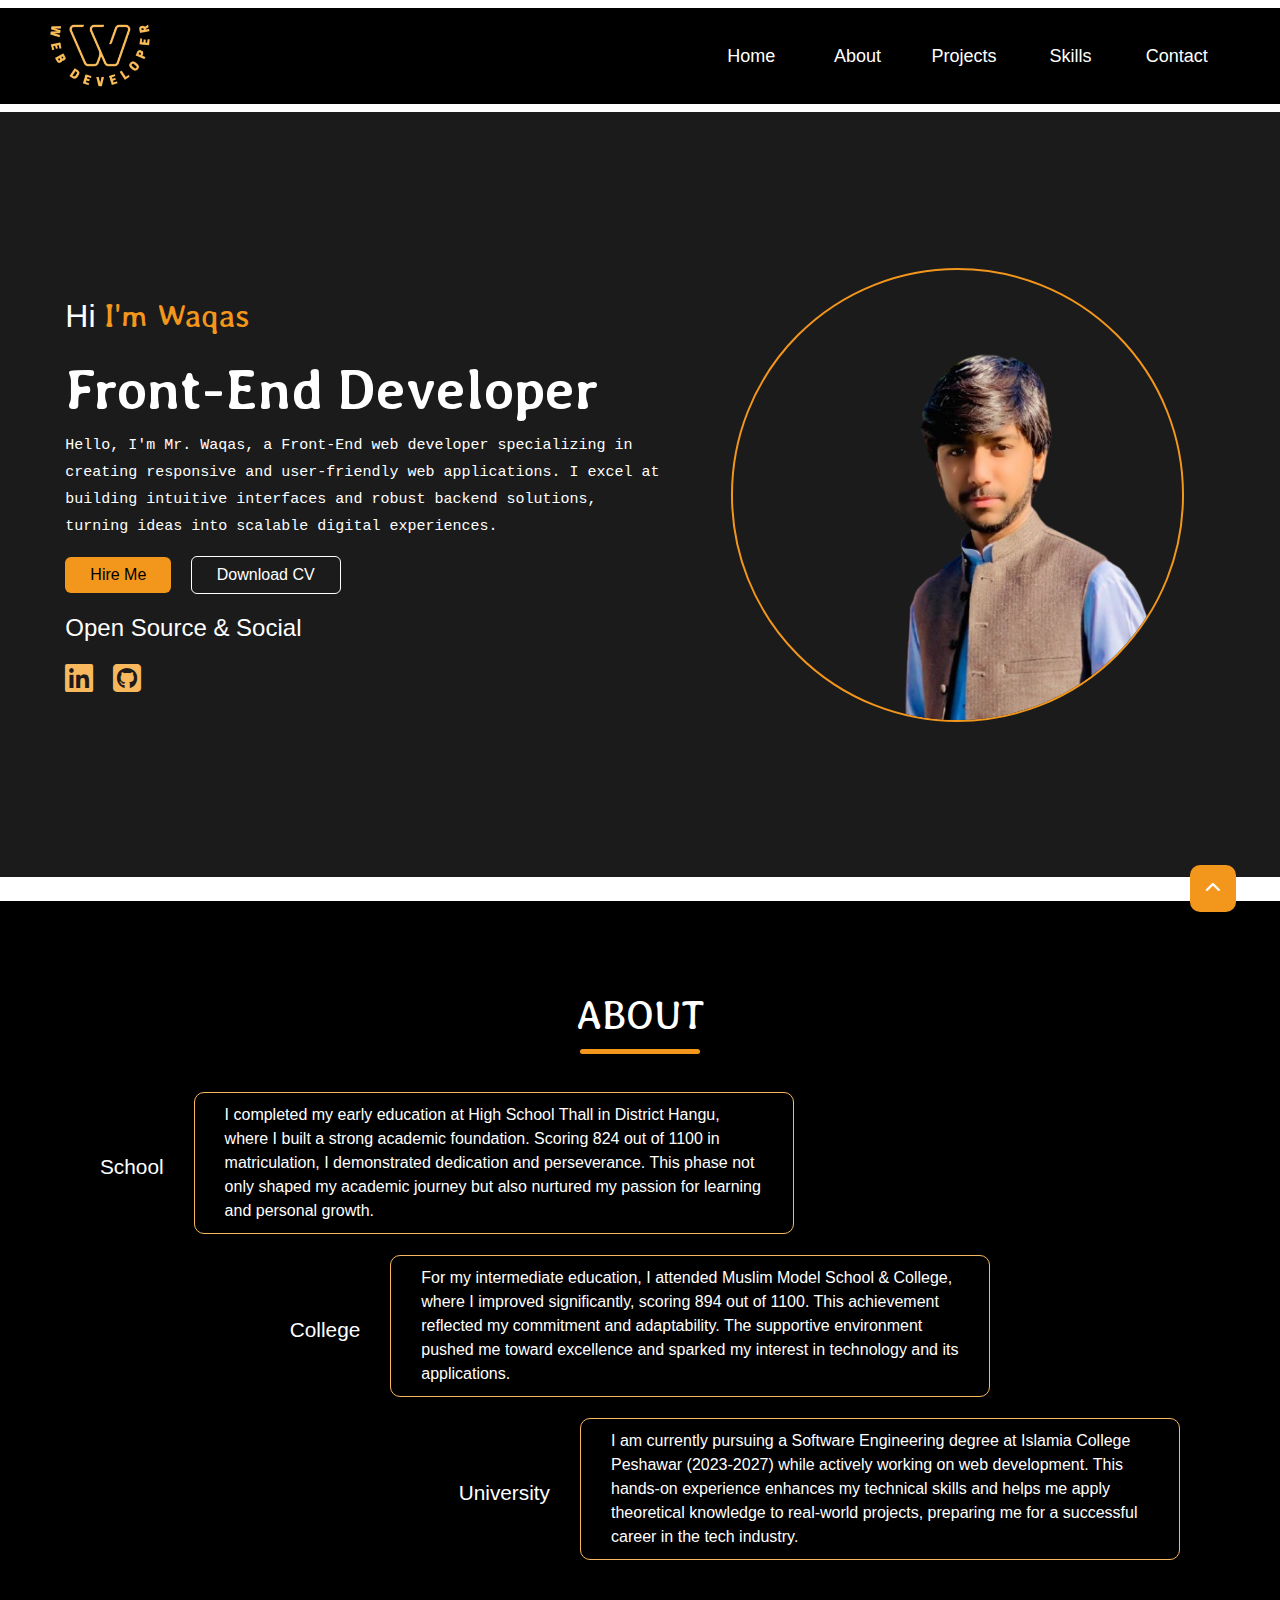
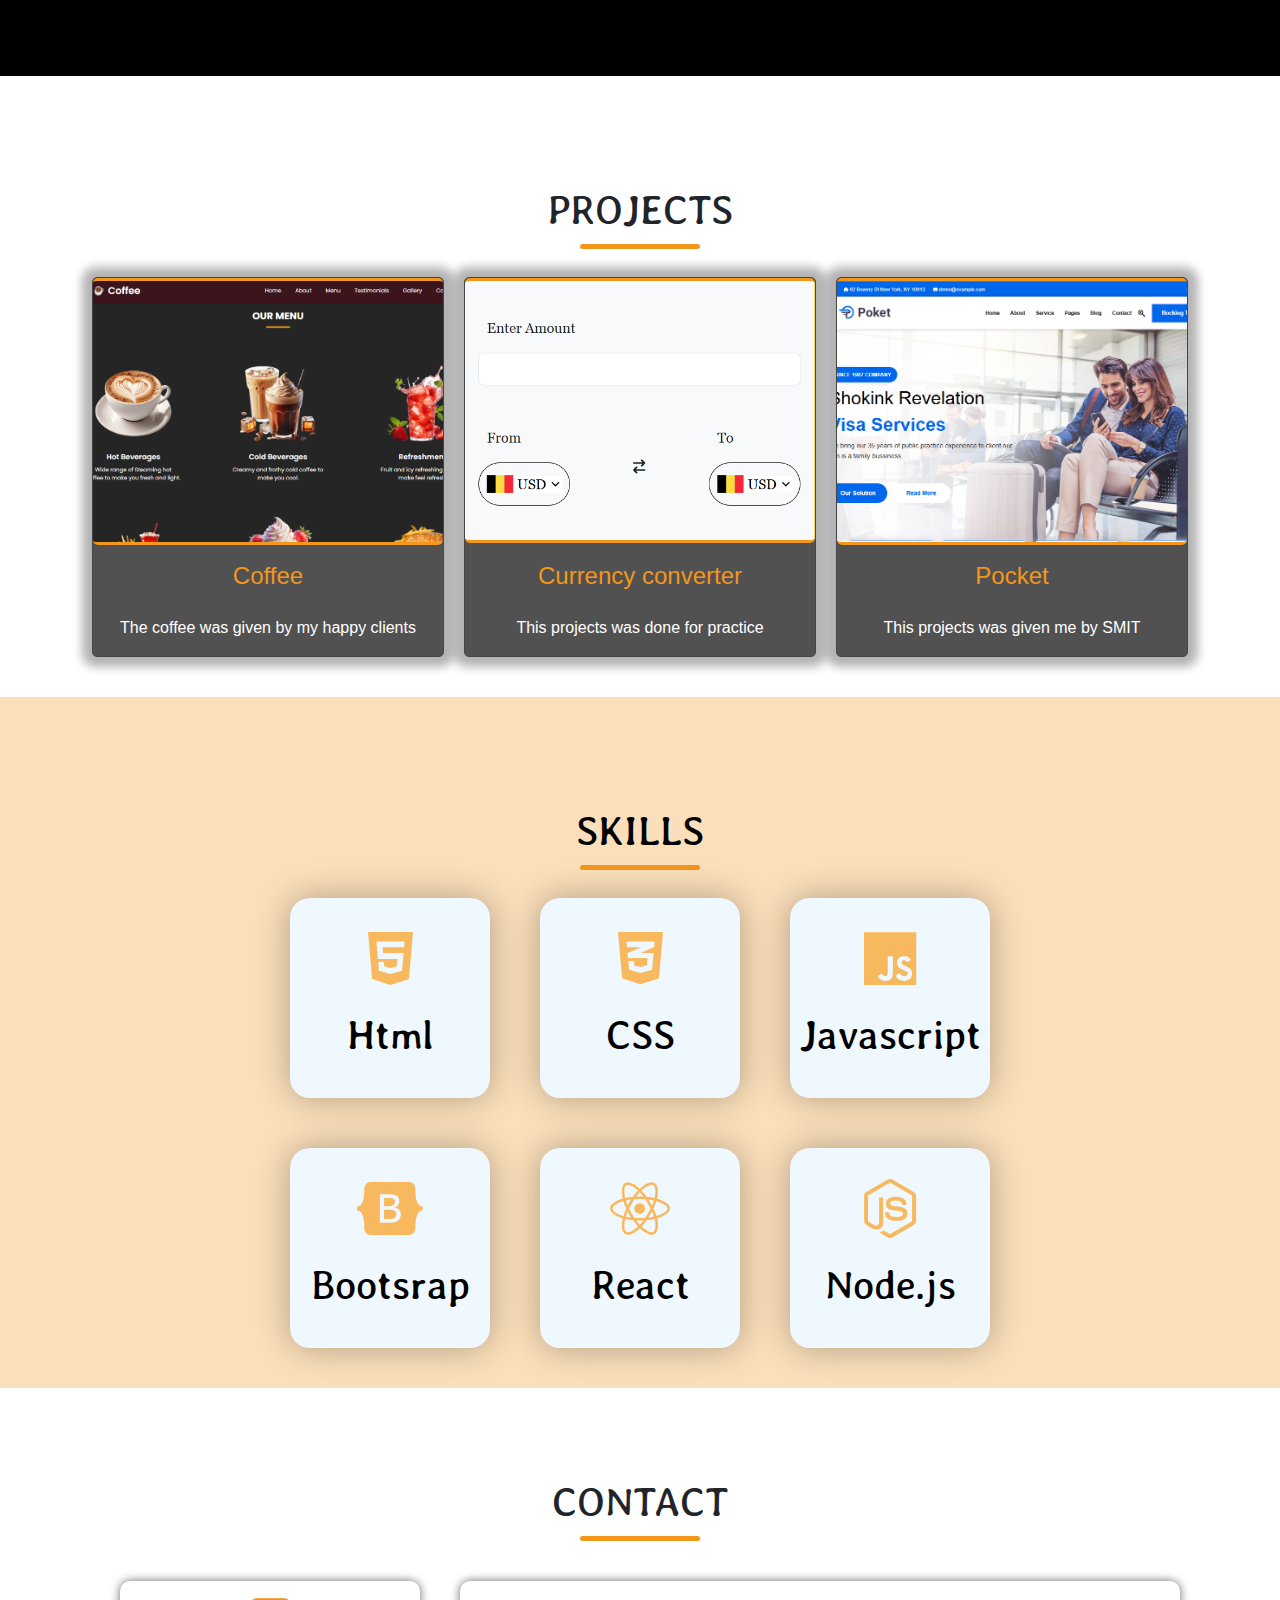
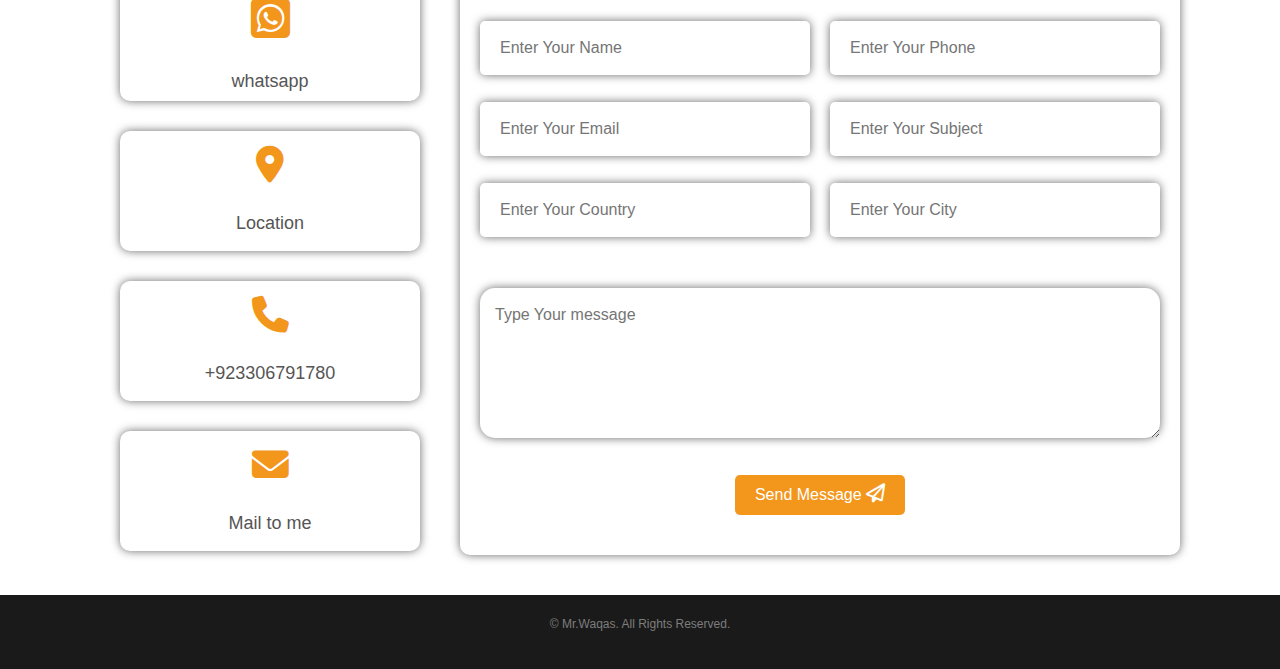
<file: index.html>
<!DOCTYPE html>
<html lang="en">
  <head>
    <meta charset="UTF-8" />
    <meta name="viewport" content="width=device-width, initial-scale=1.0" />
    <link
      href="https://cdn.jsdelivr.net/npm/bootstrap@5.3.3/dist/css/bootstrap.min.css"
      rel="stylesheet"
      integrity="sha384-QWTKZyjpPEjISv5WaRU9OFeRpok6YctnYmDr5pNlyT2bRjXh0JMhjY6hW+ALEwIH"
      crossorigin="anonymous"
    />
    <link
      rel="stylesheet"
      href="https://cdnjs.cloudflare.com/ajax/libs/font-awesome/6.6.0/css/all.min.css"
    />
    <link
      rel="stylesheet"
      href="https://cdn.jsdelivr.net/npm/bootstrap@5.3.3/dist/css/bootstrap.min.css"
    />
    <link rel="stylesheet" href="style.css" />
    <title>Portfolio</title>
  </head>
  <body>
    <header>
      <nav class="navbar navbar-expand-lg bg-body-dark">
        <div
          id="nav-menu"
          class="container-fluid w-100 d-flex justify-content-between align-items-center"
        >
          <a class="navbar-brand" href="#">
            <img src="./logo.png" alt="Logo" width="100px" />
          </a>
          <button
            class="navbar-toggler"
            type="button"
            data-bs-toggle="collapse"
            data-bs-target="#navbarNav"
            aria-controls="navbarNav"
            aria-expanded="false"
            aria-label="Toggle navigation"
          >
            <span class="navbar-toggler-icon"></span>
          </button>
          <div
            class="collapse navbar-collapse justify-content-end"
            id="navbarNav"
          >
            <ul class="navbar-nav">
              <li class="nav-item">
                <a class="nav-link active" aria-current="page" href="#">Home</a>
              </li>
              <li class="nav-item">
                <a class="nav-link" href="#about">About</a>
              </li>
              <li class="nav-item">
                <a class="nav-link" href="#projects">Projects</a>
              </li>
              <li class="nav-item">
                <a class="nav-link" href="#skill">Skills</a>
              </li>
              <li class="nav-item">
                <a class="nav-link" href="#contact">Contact</a>
              </li>
            </ul>
          </div>
        </div>
      </nav>
    </header>

    <div class="main-section">
      <div class="text-content">
        <p class="name">Hi <span>I'm Waqas</span></p>
        <h1>Front-End Developer</h1>
        <p class="description">
          Hello, I'm Mr. Waqas, a Front-End web developer specializing in
          creating responsive and user-friendly web applications. I excel at
          building intuitive interfaces and robust backend solutions, turning
          ideas into scalable digital experiences.
        </p>
        <div class="btns">
          <button class="btn btn1">Hire Me</button>
          <button class="btn btn2">Download CV</button>
        </div>
        <div class="find">
          <h4>Open Source & Social</h4>
          <div class="sources">
            <a
              href="https://www.linkedin.com/in/waqas-khan-433a5430b/"
              target="_blank"
              ><i class="fa-brands fa-linkedin"></i
            ></a>
            <a href="https://github.com/muhammadwaqas96"
              ><i class="fa-brands fa-square-github"></i
            ></a>
          </div>
        </div>
      </div>
      <div class="image-content">
        <img src="./personal.png" alt="" />
      </div>
    </div>

    <a href="#top" class="go-top"><i class="fa-solid fa-chevron-up"></i></a>

    <!-- about section -->
    <div class="about-section">
      <h1 class="section-title" id="about">About</h1>
      <div class="education-detail">
        <div class="school-detail">
          <h4>School</h4>
          <p>
            I completed my early education at High School Thall in District
            Hangu, where I built a strong academic foundation. Scoring 824 out
            of 1100 in matriculation, I demonstrated dedication and
            perseverance. This phase not only shaped my academic journey but
            also nurtured my passion for learning and personal growth.
          </p>
        </div>
        <div class="college-detail">
          <h4>College</h4>
          <p>
            For my intermediate education, I attended Muslim Model School &
            College, where I improved significantly, scoring 894 out of 1100.
            This achievement reflected my commitment and adaptability. The
            supportive environment pushed me toward excellence and sparked my
            interest in technology and its applications.
          </p>
        </div>

        <div class="university-detail">
          <h4>University</h4>
          <p>
            I am currently pursuing a Software Engineering degree at Islamia
            College Peshawar (2023-2027) while actively working on web
            development. This hands-on experience enhances my technical skills
            and helps me apply theoretical knowledge to real-world projects,
            preparing me for a successful career in the tech industry.
          </p>
        </div>
      </div>
    </div>

    <!-- projects section -->
    <div class="projects-section">
      <h1 class="section-title" id="projects">Projects</h1>
      
      <div class="projects">
        <div class="project">
          <img src="./project1.png" alt="" width="350px" />
          <a href="https://muhammadwaqas96.github.io/coffee/"
            ><h3>Coffee</h3>
          </a>
          <p>The coffee was given by my happy clients</p>
        </div>
        <div class="project">
          <img src="./project2.png" alt="" width="350px" />
          <a href="https://muhammadwaqas96.github.io/changeCurrency/"
            ><h3>Currency converter</h3></a
          >
          <p>This projects was done for practice</p>
        </div>
        <div class="project">
          <img src="./projet3.png" alt="" width="350px" />
          <a href="https://smit-assignment5-w9f2.vercel.app/#top"
            ><h3>Pocket</h3>
          </a>
          <p>This projects was given me by SMIT</p>
        </div>
      </div>
    </div>

    <!-- skill section -->
    <div class="skill-section" id="skill">
      <h1 class="section-title" id="skill">Skills</h1>

      <div class="technologies">
        <div class="tech1">
          <i class="fa-brands fa-html5"></i>
          <h1>Html</h1>
        </div>
        <div class="tech1">
          <i class="fa-brands fa-css3-alt"></i>
          <h1>CSS</h1>
        </div>
        <div class="tech1">
          <i class="fa-brands fa-js"></i>
          <h1>Javascript</h1>
        </div>
        <div class="tech1">
          <i class="fa-brands fa-bootstrap"></i>
          <h1>Bootsrap</h1>
        </div>
        <div class="tech1">
          <i class="fa-brands fa-react"></i>
          <h1>React</h1>
        </div>
        <div class="tech1">
          <i class="fa-brands fa-node-js"></i>
          <h1>Node.js</h1>
        </div>
      </div>
    </div>

    <!-- contact-section -->
    <h1 class="section-title" id="contact">Contact</h1>
    <div class="contact-section">
      <div class="contact">
        <a
          href="https://wa.me/923306791780?text=Hello,%20I%20am%20interested%20in%20your%20services!"
          target="_blank"
        >
          <i id="whatsapp" class="fa-brands fa-square-whatsapp"></i>
          <h4>whatsapp</h4>
        </a>
        <a
          href="https://www.google.com/maps/place/Islamia+College+University+Peshawar/@33.9996986,71.4734493,17z/data=!3m1!4b1!4m6!3m5!1s0x38d910d324a9cf0d:0xf2df847901c6501!8m2!3d33.9996942!4d71.4760242!16zL20vMDNfZF9q?entry=ttu&g_ep=EgoyMDI1MDEyNi4wIKXMDSoASAFQAw%3D%3D"
          target="_blank"
        >
          <i class="fa-solid fa-location-dot"></i>
          <h4>Location</h4>
        </a>
        <a href="tel:+923306791780" target="_blank">
          <i class="fa-solid fa-phone"></i>
          <h4>+923306791780</h4>
        </a>
        <a href="mailto:muhammadwaqas96845@gmail.com" target="_blank">
          <i class="fa-solid fa-envelope"></i>
          <h4>Mail to me</h4>
        </a>
      </div>

      <form action="https://api.web3forms.com/submit" method="POST">
        <input
          type="hidden"
          name="access_key"
          value="f8be343f-b90b-4259-b07d-1c88dc2be66c"
        />

        <div class="input-fields">
          <label for="username" hidden></label>
          <input
            type="text"
            name="username"
            placeholder="Enter Your Name"
            required
          />

          <label for="phone" hidden></label>
          <input
            type="number"
            name="phone"
            placeholder="Enter Your Phone"
            required
          />
          <label for="email" hidden></label>
          <input
            type="email"
            name="email"
            placeholder="Enter Your Email"
            required
          />

          <label for="subject" hidden></label>
          <input
            type="text"
            name="subject"
            placeholder="Enter Your Subject"
            required
          />
          <label for="country" hidden></label>
          <input
            type="text"
            name="country"
            placeholder="Enter Your Country"
            required
          />

          <label for="city" hidden></label>
          <input
            type="text"
            name="city"
            placeholder="Enter Your City"
            required
          />
        </div>

        <label for="message"></label>
        <textarea name="message" placeholder="Type Your message"></textarea>

        <button type="submit">
          Send Message <i class="fa-regular fa-paper-plane"></i>
        </button>
      </form>
    </div>

    <footer>
      <p class="footer-copyright">© Mr.Waqas. All Rights Reserved.</p>
    </footer>

    <script
      src="https://cdn.jsdelivr.net/npm/bootstrap@5.3.3/dist/js/bootstrap.bundle.min.js"
      integrity="sha384-YvpcrYf0tY3lHB60NNkmXc5s9fDVZLESaAA55NDzOxhy9GkcIdslK1eN7N6jIeHz"
      crossorigin="anonymous"
    ></script>
  </body>
</html>
</file>
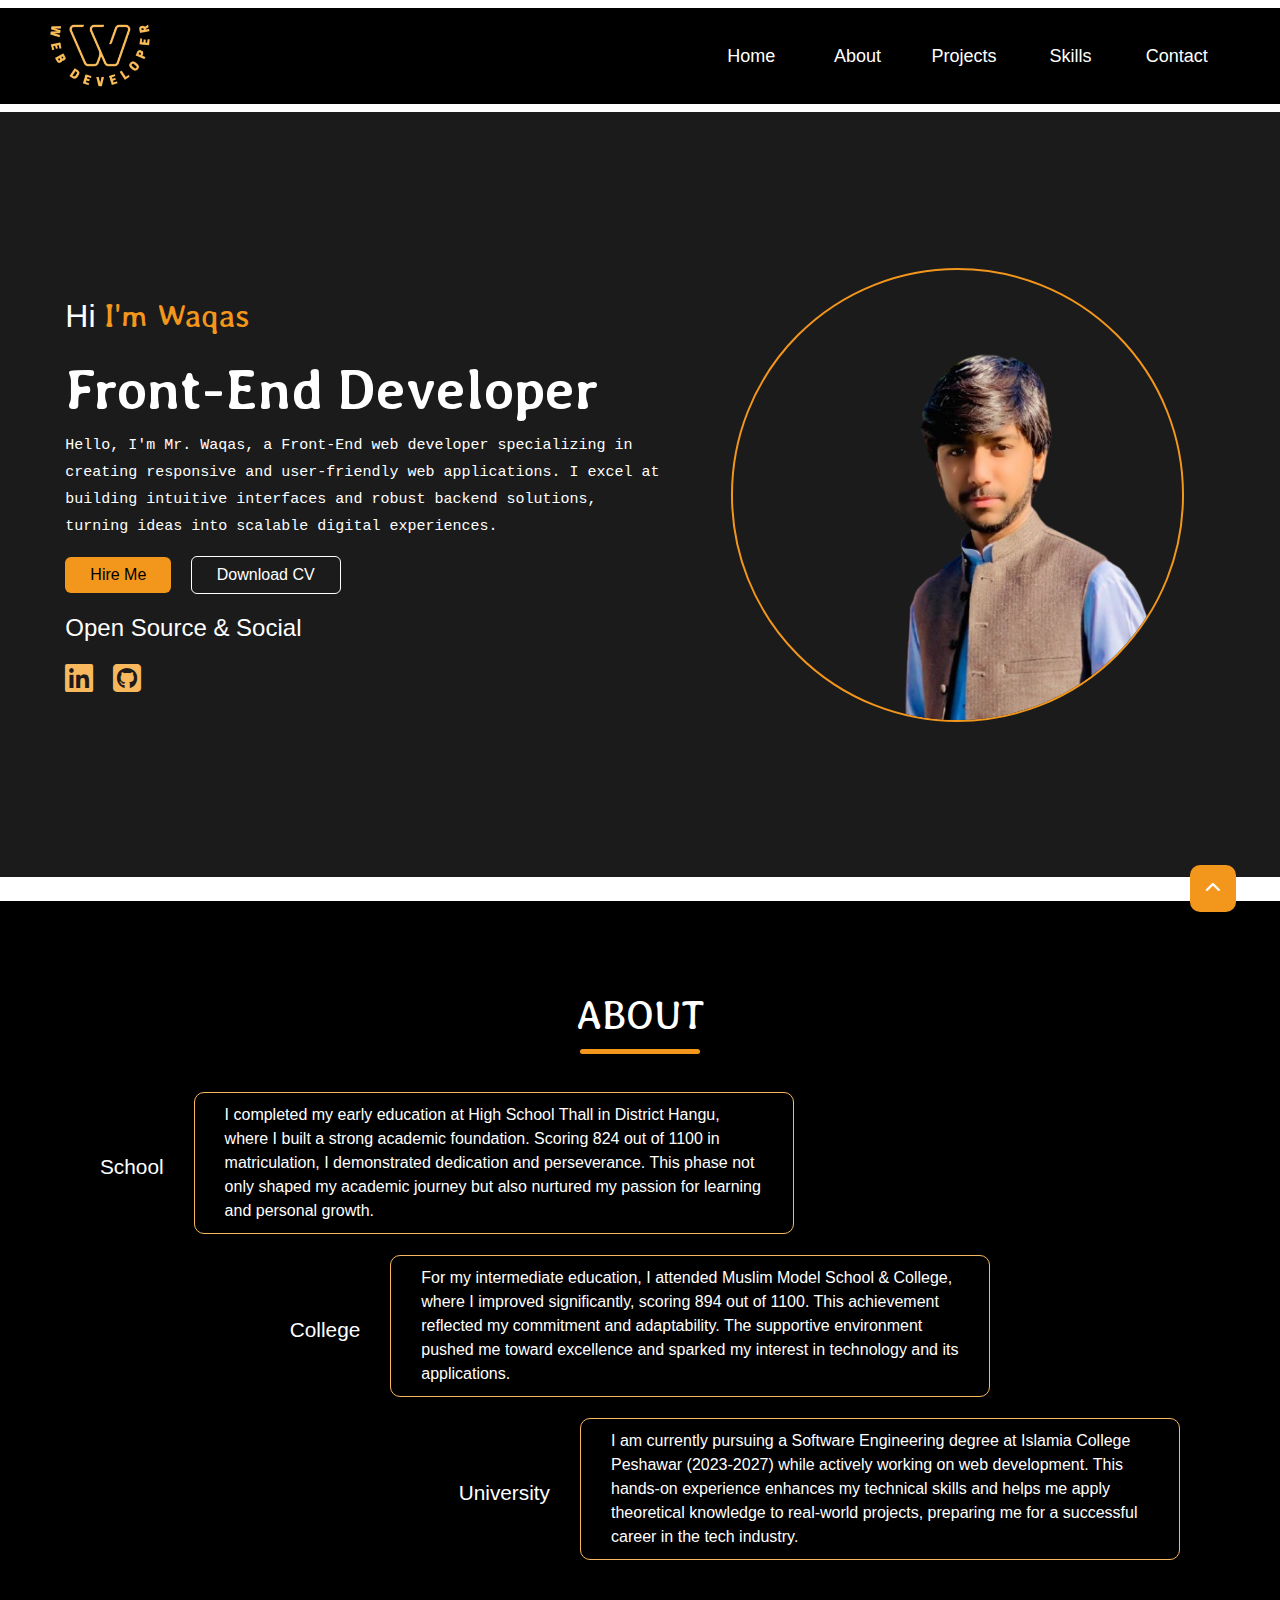
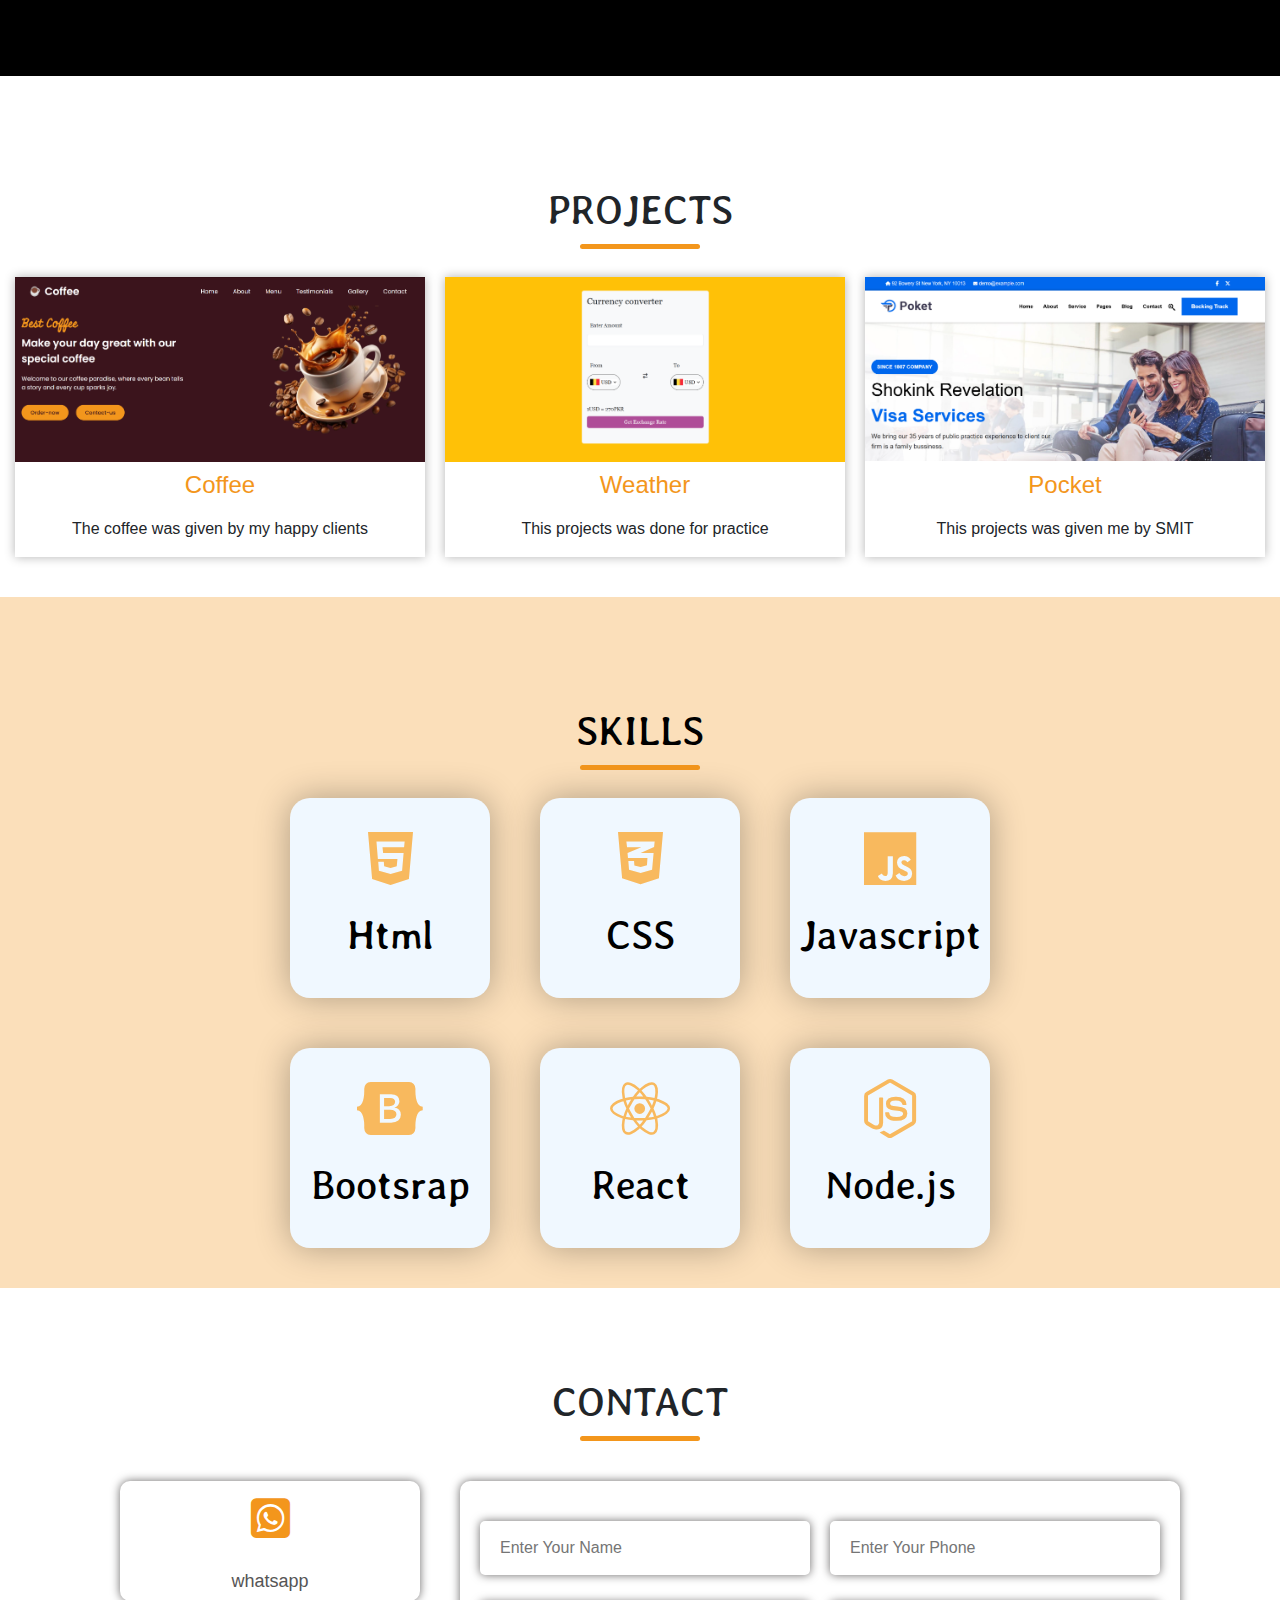
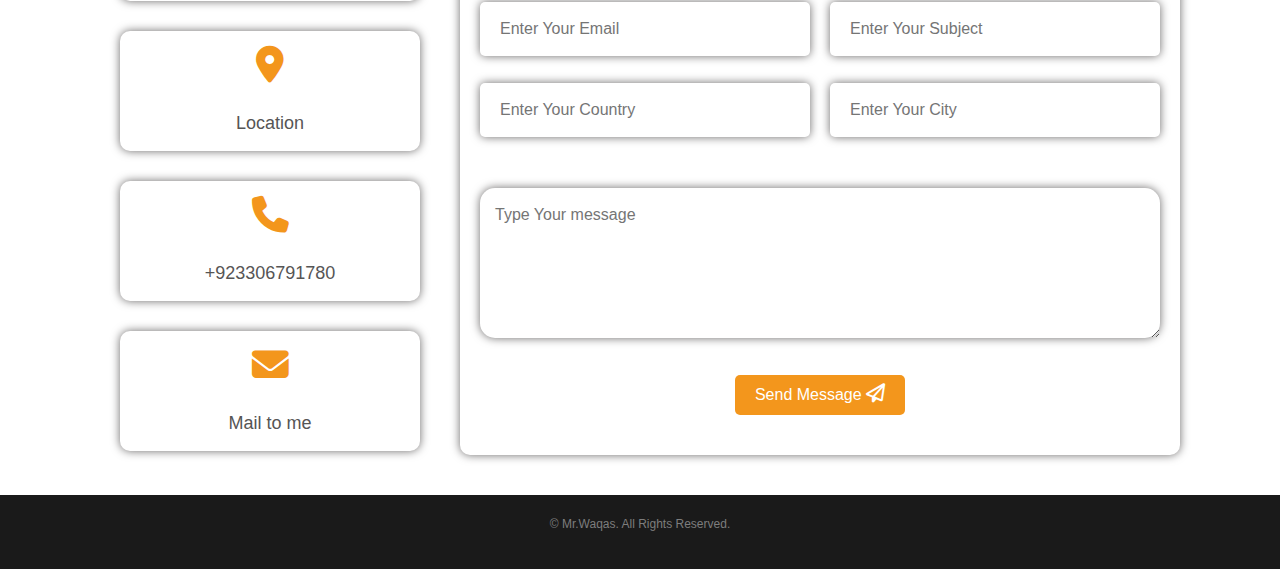
<file: portfolio/index.html>
<!DOCTYPE html>
<html lang="en">
  <head>
    <meta charset="UTF-8" />
    <meta name="viewport" content="width=device-width, initial-scale=1.0" />
    <link
      href="https://cdn.jsdelivr.net/npm/bootstrap@5.3.3/dist/css/bootstrap.min.css"
      rel="stylesheet"
      integrity="sha384-QWTKZyjpPEjISv5WaRU9OFeRpok6YctnYmDr5pNlyT2bRjXh0JMhjY6hW+ALEwIH"
      crossorigin="anonymous"
    />
    <link
      rel="stylesheet"
      href="https://cdnjs.cloudflare.com/ajax/libs/font-awesome/6.6.0/css/all.min.css"
    />
    <link
      rel="stylesheet"
      href="https://cdn.jsdelivr.net/npm/bootstrap@5.3.3/dist/css/bootstrap.min.css"
    />
    <link rel="stylesheet" href="style.css" />
    <title>Portfolio</title>
  </head>
  <body>
    <header>
      <nav class="navbar navbar-expand-lg bg-body-dark">
        <div
          id="nav-menu"
          class="container-fluid w-100 d-flex justify-content-between align-items-center"
        >
          <a class="navbar-brand" href="#">
            <img src="./logo.png" alt="Logo" width="100px" />
          </a>
          <button
            class="navbar-toggler"
            type="button"
            data-bs-toggle="collapse"
            data-bs-target="#navbarNav"
            aria-controls="navbarNav"
            aria-expanded="false"
            aria-label="Toggle navigation"
          >
            <span class="navbar-toggler-icon"></span>
          </button>
          <div
            class="collapse navbar-collapse justify-content-end"
            id="navbarNav"
          >
            <ul class="navbar-nav">
              <li class="nav-item">
                <a class="nav-link active" aria-current="page" href="#">Home</a>
              </li>
              <li class="nav-item">
                <a class="nav-link" href="#about">About</a>
              </li>
              <li class="nav-item">
                <a class="nav-link" href="#projects">Projects</a>
              </li>
              <li class="nav-item">
                <a class="nav-link" href="#skill">Skills</a>
              </li>
              <li class="nav-item">
                <a class="nav-link" href="#contact">Contact</a>
              </li>
            </ul>
          </div>
        </div>
      </nav>
    </header>

    <div class="main-section">
      <div class="text-content">
        <p class="name">Hi <span>I'm Waqas</span></p>
        <h1>Front-End Developer</h1>
        <p class="description">
          Hello, I'm Mr. Waqas, a Front-End web developer specializing in
          creating responsive and user-friendly web applications. I excel at
          building intuitive interfaces and robust backend solutions, turning
          ideas into scalable digital experiences.
        </p>
        <div class="btns">
          <button class="btn btn1">Hire Me</button>
          <button class="btn btn2">Download CV</button>
        </div>
        <div class="find">
          <h4>Open Source & Social</h4>
          <div class="sources">
            <a
              href="https://www.linkedin.com/in/waqas-khan-433a5430b/"
              target="_blank"
              ><i class="fa-brands fa-linkedin"></i
            ></a>
            <a href="https://github.com/muhammadwaqas96"
              ><i class="fa-brands fa-square-github"></i
            ></a>
          </div>
        </div>
      </div>
      <div class="image-content">
        <img src="./personal.png" alt="" />
      </div>
    </div>

    <a href="#top" class="go-top"><i class="fa-solid fa-chevron-up"></i></a>

    <!-- about section -->
    <div class="about-section">
      <h1 class="section-title" id="about">About</h1>
      <div class="education-detail">
        <div class="school-detail">
          <h4>School</h4>
          <p>
            I completed my early education at High School Thall in District
            Hangu, where I built a strong academic foundation. Scoring 824 out
            of 1100 in matriculation, I demonstrated dedication and
            perseverance. This phase not only shaped my academic journey but
            also nurtured my passion for learning and personal growth.
          </p>
        </div>
        <div class="college-detail">
          <h4>College</h4>
          <p>
            For my intermediate education, I attended Muslim Model School &
            College, where I improved significantly, scoring 894 out of 1100.
            This achievement reflected my commitment and adaptability. The
            supportive environment pushed me toward excellence and sparked my
            interest in technology and its applications.
          </p>
        </div>

        <div class="university-detail">
          <h4>University</h4>
          <p>
            I am currently pursuing a Software Engineering degree at Islamia
            College Peshawar (2023-2027) while actively working on web
            development. This hands-on experience enhances my technical skills
            and helps me apply theoretical knowledge to real-world projects,
            preparing me for a successful career in the tech industry.
          </p>
        </div>
      </div>
    </div>

    <!-- projects section -->
    <div class="projects-section">
      <h1 class="section-title" id="projects">Projects</h1>

      <div class="projects">
        <div class="project">
          <img src="./project1.png" alt="" width="410px" />
          <a href="https://muhammadwaqas96.github.io/coffee/"><h3>Coffee</h3> </a>
          <p>The coffee was given by my happy clients</p>
        </div>
        <div
          class="project"
        >
          <img src="./project2.png" alt="" width="400px" />
          <a  href="https://muhammadwaqas96.github.io/changeCurrency/"><h3>Weather</h3></a>
          <p>This projects was done for practice</p>
        </div>
        <div
          class="project"
          
        >
          <img src="./projet3.png" alt="" width="400px" />
          <a href="https://smit-assignment5-w9f2.vercel.app/#top"><h3>Pocket</h3> </a>
          <p>This projects was given me by SMIT</p>
        </div>
      </div>
    </div>

    <!-- skill section -->
    <div class="skill-section" id="skill">
      <h1 class="section-title" id="skill">Skills</h1>

      <div class="technologies">
        <div class="tech1">
          <i class="fa-brands fa-html5"></i>
          <h1>Html</h1>
        </div>
        <div class="tech1">
          <i class="fa-brands fa-css3-alt"></i>
          <h1>CSS</h1>
        </div>
        <div class="tech1">
          <i class="fa-brands fa-js"></i>
          <h1>Javascript</h1>
        </div>
        <div class="tech1">
          <i class="fa-brands fa-bootstrap"></i>
          <h1>Bootsrap</h1>
        </div>
        <div class="tech1">
          <i class="fa-brands fa-react"></i>
          <h1>React</h1>
        </div>
        <div class="tech1">
          <i class="fa-brands fa-node-js"></i>
          <h1>Node.js</h1>
        </div>
      </div>
    </div>

    <!-- contact-section -->
    <h1 class="section-title" id="contact">Contact</h1>
    <div class="contact-section">
      <div class="contact">
        <a
          href="https://wa.me/923306791780?text=Hello,%20I%20am%20interested%20in%20your%20services!"
          target="_blank"
        >
          <i id="whatsapp" class="fa-brands fa-square-whatsapp"></i>
          <h4>whatsapp</h4>
        </a>
        <a
          href="https://www.google.com/maps/place/Islamia+College+University+Peshawar/@33.9996986,71.4734493,17z/data=!3m1!4b1!4m6!3m5!1s0x38d910d324a9cf0d:0xf2df847901c6501!8m2!3d33.9996942!4d71.4760242!16zL20vMDNfZF9q?entry=ttu&g_ep=EgoyMDI1MDEyNi4wIKXMDSoASAFQAw%3D%3D"
          target="_blank"
        >
          <i class="fa-solid fa-location-dot"></i>
          <h4>Location</h4>
        </a>
        <a href="tel:+923306791780" target="_blank">
          <i class="fa-solid fa-phone"></i>
          <h4>+923306791780</h4>
        </a>
        <a href="mailto:muhammadwaqas96845@gmail.com" target="_blank">
          <i class="fa-solid fa-envelope"></i>
          <h4>Mail to me</h4>
        </a>
      </div>

      <form action="https://api.web3forms.com/submit" method="POST">
        <input
          type="hidden"
          name="access_key"
          value="f8be343f-b90b-4259-b07d-1c88dc2be66c"
        />

        <div class="input-fields">
          <label for="username" hidden></label>
          <input
            type="text"
            name="username"
            placeholder="Enter Your Name"
            required
          />

          <label for="phone" hidden></label>
          <input
            type="number"
            name="phone"
            placeholder="Enter Your Phone"
            required
          />
          <label for="email" hidden></label>
          <input
            type="email"
            name="email"
            placeholder="Enter Your Email"
            required
          />

          <label for="subject" hidden></label>
          <input
            type="text"
            name="subject"
            placeholder="Enter Your Subject"
            required
          />
          <label for="country" hidden></label>
          <input
            type="text"
            name="country"
            placeholder="Enter Your Country"
            required
          />

          <label for="city" hidden></label>
          <input
            type="text"
            name="city"
            placeholder="Enter Your City"
            required
          />
        </div>

        <label for="message"></label>
        <textarea name="message" placeholder="Type Your message"></textarea>

        <button type="submit">
          Send Message <i class="fa-regular fa-paper-plane"></i>
        </button>
      </form>
    </div>

    <footer>
      <p class="footer-copyright">© Mr.Waqas. All Rights Reserved.</p>
    </footer>

    <script
      src="https://cdn.jsdelivr.net/npm/bootstrap@5.3.3/dist/js/bootstrap.bundle.min.js"
      integrity="sha384-YvpcrYf0tY3lHB60NNkmXc5s9fDVZLESaAA55NDzOxhy9GkcIdslK1eN7N6jIeHz"
      crossorigin="anonymous"
    ></script>
  </body>
</html>
</file>
<file: style.css>
@import url('https://fonts.googleapis.com/css2?family=Averia+Libre:ital,wght@0,300;0,400;0,700;1,300;1,400;1,700&family=Chango&family=Special+Elite&display=swap');

*{
    margin: 0;
    padding: 0;
    box-sizing: border-box;
    font-family: sans-serif;
}

/* go to top */
.go-top{
    position: sticky;
    top: 500px; 
    left: 1190px; 
    width: 200px; 
    padding: 15px;
    color: white;
    background-color: #f3961c;
    border: none;
    border-radius: 10px;
    text-align: center;
    z-index: 1000;
    transition: 0.3s ease;
  }
  .go-top i{
    font-size: medium;
    color: white;
  }
  .go-top:hover{
      background-color: #c37918;
  }

header{
    position: sticky;
    top: -10px;
    z-index: 1000;
}
nav #nav-menu {
    padding: 10px 50px;
    background-color: black;
    height: 100%;
}

nav #nav-menu ul {
    display: flex;
    width: 50%;
    justify-content: space-between;
    list-style: none;
    font-size: large;
    font-weight: 500;;
}
ul li a {
    text-decoration: none;
}
ul li, ul li a {
    width: 100%;
    color: white !important;
    text-align: center;
    border-radius: 10px
}
ul li a:hover {
    transition: 0.5s ease;
    border-radius: 10px;
    background-color: #f3961c;
}

.main-section {
    display: flex;
    justify-content: space-evenly;
    align-items: center;
    background-color: rgba(0, 0, 0, 0.895) !important;
    height: 85vh;
    background-color: #f1f1f1;
}
.text-content {
    width: 50%;
    padding: 20px;
    color: white;
}
.text-content .name {
    font-size: 2rem;
}
.text-content .name span {
    color: #f3961c;
    font-family: 'Averia Libre', sans-serif
}
.text-content h1 {
    font-size: 3.5rem;
    font-weight: 700;
}
.text-content .description{
    font-weight: 100;
    line-height: 1.8;
    font-size: 15px;
    font-family: 'Courier New', Courier, monospace;
}

.btn{
    padding: 6px 25px;
    color: #f3961c;
    border: 1px solid white;
    margin-right: 15px;
    transition: 0.6s ease;
}
.btns .btn1{
    background-color: #f3961c;
    color: #000;
    border: none;
}
.btns .btn2{
    color: white;
}

.btns .btn1:hover{
    transform: scale(1.1);
    background-color: white;
    color: #000;
}
.btns .btn2:hover{
    transform: scale(1.1);
    background-color: #f3961c;
    color: #000;
}

.find{
    margin-top: 20px;
}
.find .sources{
    display: flex;
    margin-top: 20px;
    gap: 20px;
}
.sources i{
    font-size: xx-large;
    transition: 0.3s ease;
}
.sources i:hover{
    transform: scale(1.1);
}
.image-content img{
    width: 90%;
    border-radius: 50%;
    border: 2px solid #f3961c;
    transition: 0.5s ease;
}
.image-content img:hover {
    
    border-radius: 50%;
    box-shadow: inset  0 0 10px 10px #f3961c;
}

.section-title {
    text-align: center;
    padding-top: 90px;
    text-transform: uppercase;
  }

  .section-title::after {
    content: "";
    width: 120px;
    height: 5px;
    display: block;
    margin: 10px auto 0;
    border-radius: 10px;
    background-color: #f3961c;
  }

 
/* about section */
.about-section{
    padding: 0 100px 4px;
    padding-bottom: 100px;
    background-color: rgb(0, 0, 0);
    color: white;
}
.education-detail{
    padding-top: 30px;
    display: flex;
    flex-direction: column;
    gap: 5px;
}
.education-detail h4{
    font-size: 1.3rem;
}
.about-section p{
    width: 600px;
    padding: 10px;
    border: 1px solid #f8b95e;
    padding: 10px 30px 10px;
    border-radius: 10px;
    transition: 0.4s ease;
}
.about-section p:hover{
    box-shadow: 0 0 15px #f8b95e;
}
.education-detail div{
    display: flex;
    gap: 30px;
    align-items: center;
}
.school-detail{
    align-self: self-start;
}
.college-detail{
    align-self: center;
}
.university-detail{
    align-self: self-end;
}

/* projects section */
.projects-section{
    padding: 20px 100px 20px;
    display: flex;
    flex-direction: column;
    align-items: center;
}
.projects-section .projects{
    display: grid;
    grid-template-columns: repeat(3, 1fr);
    gap: 20px;
    margin: 20px 0 20px;
}

.projects-section .project{
    height: 380px;
    display: flex;
    /* padding-top: 5px; */
    flex-direction: column;
    justify-content: space-between;
    align-items: center;
    background-color: #515151;
    border: 1px solid rgb(70, 69, 69);
    border-radius: 5px;
    box-shadow: 0 0 10px 10px rgba(6, 6, 6, 0.3);
    transition: 0.3s ease;
}
.project img{
    border-bottom: 3px solid #f3961c;
    border-top: 3px solid #f3961c;
    border-radius: 5px;
}
.project:hover{
    transform: scale(1.03);
}
.project p{
    color: white;
}
.project h3, .project a{
    color: #f3961c;
    font-size: 1.5rem;
    text-decoration: none;
}
.project a:hover{
    text-decoration: underline;
}


/* skill-section */
.skill-section h1{
    color: black;
}

.skill-section {
    padding: 20px 0 20px;
    display: flex;
    flex-direction: column;
    align-items: center;
    background-color: aliceblue;
    background-color: #f3961c4e;
}

.technologies {
    display: grid;
    grid-template-columns: repeat(3, 1fr);
    gap: 50px;
    margin: 20px 0 20px;
}
.tech1{
    display: flex;
    flex-direction: column;
    justify-content: space-around;
    align-items: center;
    background-color: aliceblue;
    /* color: #f8b95e; */
    width: 200px;
    height: 200px;
    padding: 20px;
    border-radius: 20px;
    box-shadow: 0 0 35px 0px rgba(6, 6, 6, 0.3);
    transition: transform 0.3s ease-in-out;
}

.tech1:hover{
    
    transform: scale(1.1);
}
h1{
    font-family: 'Averia Libre', sans-serif;
}
i{
    color: #f8b95e;
    font-size: 60px;
}

/* contact section */
.contact-section {
    margin: 40px 100px 40px;
    display: flex;
    gap: 20px;
    background-color: white;
  }

  .contact,
  form {
    text-align: center;
    min-height: 150px;
  }

  form {
    width: 70%;
    padding: 40px 20px 40px;
    background-color: rgb(255, 255, 255);
    box-shadow: 0 0 10px rgb(108, 106, 106);
    border-radius: 10px;
  }

  .contact {
    width: 30%px;
    display: flex;
    flex-direction: column;
    align-items: center;
    padding: 0 20px 0;
    gap: 30px;
  }

  .contact a {
    width: 300px;
    height: 120px;
    display: flex;
    flex-direction: column;
    gap: 30px;
    padding: 15px 0 15px;
    background-color: rgb(255, 255, 255);
    box-shadow: 0 0 10px rgb(108, 106, 106);
    border-radius: 10px;
    transition: 0.5s ease;
    text-decoration: none;
  }

  .contact a:hover {
    transform: scale(1.1);
  }

  .contact a i {
    color: #f3961c;
    font-size: 2.3rem;
  }

  #whatsapp {
    font-size: 45px;
  }

  .contact h4 {
    color: #565555;
    font-size: large;
  }

  .input-fields {
    display: grid;
    grid-template-columns: repeat(2, 1fr);
    grid-template-rows: repeat(2, auto);
    gap: 20px;
  }

  .input-fields input {
    padding: 15px 20px 15px;
    border: none;
    margin-bottom: 7px;
    background-color: white;
    box-shadow: 0 0 10px rgb(108, 106, 106);
    border-radius: 5px;
    color: black;
  }

  textarea {
    width: 100%;
    padding: 15px 15px 20px;
    height: 150px;
    margin: 20px 0 30px;
    background-color: rgb(255, 255, 255);
    box-shadow: 0 0 10px rgb(108, 106, 106);
    border: none;
    border-radius: 15px;
    color: black;
  }

  form button {
    padding: 8px 20px 8px;
    background-color: #f3961c;
    font-size: 1rem;
    font-weight: 400;
    border: none;
    border-radius: 5px;
    color: white;
    transition: 0.4s ease;
  }

  form button:hover {
    background-color: white;
    color: black;
    transform: scale(1.1);
    box-shadow: 0 0 10px rgb(108, 106, 106);
  }
  button i {
    font-size: 1.2rem;
    color: white;
    transition: 0.6s ease;
  }

  form button:hover i {
    color: black;
  }

/* footer */
footer {
    background-color: #1a1a1a;
    color: white;
    padding: 20px 0;
    text-align: center;
  }
  .footer-copyright {
    color: #7d7d7d;
    font-size: 12px;
  }
@media screen and (max-width: 768px) {
    nav #nav-menu ul {
        width: 100%;
        flex-direction: column;
    }
    ul li a {
        display: block;
    }
    nav button{
        background-color: #f3961c !important;
        border-radius: 5px;
        height: 50px;
    }
    .main-section{
        display: flex;
        flex-direction: column;
        align-items:flex-start;
        height: 123vh;
        padding-top: 20px;
    }
    .main-section .text-content{
        width: 100%;
        padding: 0 40px;
    }
    .main-section .image-content{
        width: 80%;
        margin: 50px;
    }

    /* .projects */
    .projects-section .projects{
        grid-template-columns: repeat(1, 1fr);
        gap: 50px;
    }

    /* about */
    /* .about-section{
        padding-left: 40px;
        pad
    } */
    .education-detail{
        padding-top: 30px;
        display: flex;
        flex-direction: column;
        justify-content: center;
        align-items: center;
        gap: 25px;
    }
    .education-detail div{
        display: block;
        align-self: center;
    }
    .education-detail p{
        padding: 10px 15px 10px;
        width: 320px;
        font-size: 13px;
    }

    .technologies{
        display: flex;
        display: grid;
        grid-template-columns: repeat(2, 1fr);
        grid-template-rows: repeat(3, auto);
        gap: 20px;
    }
    .technologies .tech1{
        width: 180px;
        height: auto;
    }

    /* contact  */
    .contact-section {
        margin: 0;
        display: flex;
        flex-direction: column;
        align-items: center;
        width: 100%;
      }
  
      .contact-section a {
        width: 170px !important;
        height: 110px;
      }
  
      textarea {
        height: 150px;
      }
  
      .contact {
        display: grid;
        grid-template-columns: repeat(2, 1fr);
        grid-template-rows: repeat(2, auto);
        gap: 20px;
        padding: 20px 0 20px;
      }
  
      form {
        width: 90%;
      }
  
      .input-fields {
        display: flex;
        flex-direction: column;
      }
      .contact-section a {
        padding: 10px 0;
        width: 200px;
      }

      .go-top{
        top: 700px;
        left: 350px;
      }
}
</file>
<file: portfolio/style.css>
@import url('https://fonts.googleapis.com/css2?family=Averia+Libre:ital,wght@0,300;0,400;0,700;1,300;1,400;1,700&family=Chango&family=Special+Elite&display=swap');

*{
    margin: 0;
    padding: 0;
    box-sizing: border-box;
    font-family: sans-serif;
}

/* go to top */
.go-top{
    position: sticky;
    top: 500px; 
    left: 1190px; 
    width: 200px; 
    padding: 15px;
    color: white;
    background-color: #f3961c;
    border: none;
    border-radius: 10px;
    text-align: center;
    z-index: 1000;
    transition: 0.3s ease;
  }
  .go-top i{
    font-size: medium;
    color: white;
  }
  .go-top:hover{
      background-color: #c37918;
  }

header{
    position: sticky;
    top: -10px;
    z-index: 1000;
}
nav #nav-menu {
    padding: 10px 50px;
    background-color: black;
    height: 100%;
}

nav #nav-menu ul {
    display: flex;
    width: 50%;
    justify-content: space-between;
    list-style: none;
    font-size: large;
    font-weight: 500;;
}
ul li a {
    text-decoration: none;
}
ul li, ul li a {
    width: 100%;
    color: white !important;
    text-align: center;
    border-radius: 10px
}
ul li a:hover {
    transition: 0.5s ease;
    border-radius: 10px;
    background-color: #f3961c;
}

.main-section {
    display: flex;
    justify-content: space-evenly;
    align-items: center;
    background-color: rgba(0, 0, 0, 0.895) !important;
    height: 85vh;
    background-color: #f1f1f1;
}
.text-content {
    width: 50%;
    padding: 20px;
    color: white;
}
.text-content .name {
    font-size: 2rem;
}
.text-content .name span {
    color: #f3961c;
    font-family: 'Averia Libre', sans-serif
}
.text-content h1 {
    font-size: 3.5rem;
    font-weight: 700;
}
.text-content .description{
    font-weight: 100;
    line-height: 1.8;
    font-size: 15px;
    font-family: 'Courier New', Courier, monospace;
}

.btn{
    padding: 6px 25px;
    color: #f3961c;
    border: 1px solid white;
    margin-right: 15px;
    transition: 0.6s ease;
}
.btns .btn1{
    background-color: #f3961c;
    color: #000;
    border: none;
}
.btns .btn2{
    color: white;
}

.btns .btn1:hover{
    transform: scale(1.1);
    background-color: white;
    color: #000;
}
.btns .btn2:hover{
    transform: scale(1.1);
    background-color: #f3961c;
    color: #000;
}

.find{
    margin-top: 20px;
}
.find .sources{
    display: flex;
    margin-top: 20px;
    gap: 20px;
}
.sources i{
    font-size: xx-large;
    transition: 0.3s ease;
}
.sources i:hover{
    transform: scale(1.1);
}
.image-content img{
    width: 90%;
    border-radius: 50%;
    border: 2px solid #f3961c;
    transition: 0.5s ease;
}
.image-content img:hover {
    
    border-radius: 50%;
    box-shadow: inset  0 0 10px 10px #f3961c;
}

.section-title {
    text-align: center;
    padding-top: 90px;
    text-transform: uppercase;
  }

  .section-title::after {
    content: "";
    width: 120px;
    height: 5px;
    display: block;
    margin: 10px auto 0;
    border-radius: 10px;
    background-color: #f3961c;
  }

 
/* about section */
.about-section{
    padding: 0 100px 4px;
    padding-bottom: 100px;
    background-color: rgb(0, 0, 0);
    color: white;
}
.education-detail{
    padding-top: 30px;
    display: flex;
    flex-direction: column;
    gap: 5px;
}
.education-detail h4{
    font-size: 1.3rem;
}
.about-section p{
    width: 600px;
    padding: 10px;
    border: 1px solid #f8b95e;
    padding: 10px 30px 10px;
    border-radius: 10px;
    transition: 0.4s ease;
}
.about-section p:hover{
    box-shadow: 0 0 15px #f8b95e;
}
.education-detail div{
    display: flex;
    gap: 30px;
    align-items: center;
}
.school-detail{
    align-self: self-start;
}
.college-detail{
    align-self: center;
}
.university-detail{
    align-self: self-end;
}

/* projects section */
.projects-section{
    padding: 20px 100px 20px;
    display: flex;
    flex-direction: column;
    align-items: center;
}
.projects-section .projects{
    display: grid;
    grid-template-columns: repeat(3, 1fr);
    gap: 20px;
    margin: 20px 0 20px;
}

.projects-section .project{
    height: 280px;
    display: flex;
    flex-direction: column;
    justify-content: space-between;
    align-items: center;
    box-shadow: 0 0 10px 0px rgba(6, 6, 6, 0.3);
}
.project h3, .project a{
    color: #f3961c;
    font-size: 1.5rem;
    text-decoration: none;
}
.project a:hover{
    text-decoration: underline;
}


/* skill-section */
.skill-section h1{
    color: black;
}

.skill-section {
    padding: 20px 0 20px;
    display: flex;
    flex-direction: column;
    align-items: center;
    background-color: aliceblue;
    background-color: #f3961c4e;
}

.technologies {
    display: grid;
    grid-template-columns: repeat(3, 1fr);
    gap: 50px;
    margin: 20px 0 20px;
}
.tech1{
    display: flex;
    flex-direction: column;
    justify-content: space-around;
    align-items: center;
    background-color: aliceblue;
    /* color: #f8b95e; */
    width: 200px;
    height: 200px;
    padding: 20px;
    border-radius: 20px;
    box-shadow: 0 0 35px 0px rgba(6, 6, 6, 0.3);
    transition: transform 0.3s ease-in-out;
}

.tech1:hover{
    
    transform: scale(1.1);
}
h1{
    font-family: 'Averia Libre', sans-serif;
}
i{
    color: #f8b95e;
    font-size: 60px;
}

/* contact section */
.contact-section {
    margin: 40px 100px 40px;
    display: flex;
    gap: 20px;
    background-color: white;
  }

  .contact,
  form {
    text-align: center;
    min-height: 150px;
  }

  form {
    width: 70%;
    padding: 40px 20px 40px;
    background-color: rgb(255, 255, 255);
    box-shadow: 0 0 10px rgb(108, 106, 106);
    border-radius: 10px;
  }

  .contact {
    width: 30%px;
    display: flex;
    flex-direction: column;
    align-items: center;
    padding: 0 20px 0;
    gap: 30px;
  }

  .contact a {
    width: 300px;
    height: 120px;
    display: flex;
    flex-direction: column;
    gap: 30px;
    padding: 15px 0 15px;
    background-color: rgb(255, 255, 255);
    box-shadow: 0 0 10px rgb(108, 106, 106);
    border-radius: 10px;
    transition: 0.5s ease;
    text-decoration: none;
  }

  .contact a:hover {
    transform: scale(1.1);
  }

  .contact a i {
    color: #f3961c;
    font-size: 2.3rem;
  }

  #whatsapp {
    font-size: 45px;
  }

  .contact h4 {
    color: #565555;
    font-size: large;
  }

  .input-fields {
    display: grid;
    grid-template-columns: repeat(2, 1fr);
    grid-template-rows: repeat(2, auto);
    gap: 20px;
  }

  .input-fields input {
    padding: 15px 20px 15px;
    border: none;
    margin-bottom: 7px;
    background-color: white;
    box-shadow: 0 0 10px rgb(108, 106, 106);
    border-radius: 5px;
    color: black;
  }

  textarea {
    width: 100%;
    padding: 15px 15px 20px;
    height: 150px;
    margin: 20px 0 30px;
    background-color: rgb(255, 255, 255);
    box-shadow: 0 0 10px rgb(108, 106, 106);
    border: none;
    border-radius: 15px;
    color: black;
  }

  form button {
    padding: 8px 20px 8px;
    background-color: #f3961c;
    font-size: 1rem;
    font-weight: 400;
    border: none;
    border-radius: 5px;
    color: white;
    transition: 0.4s ease;
  }

  form button:hover {
    background-color: white;
    color: black;
    transform: scale(1.1);
    box-shadow: 0 0 10px rgb(108, 106, 106);
  }
  button i {
    font-size: 1.2rem;
    color: white;
    transition: 0.6s ease;
  }

  form button:hover i {
    color: black;
  }

/* footer */
footer {
    background-color: #1a1a1a;
    color: white;
    padding: 20px 0;
    text-align: center;
  }
  .footer-copyright {
    color: #7d7d7d;
    font-size: 12px;
  }
@media screen and (max-width: 768px) {
    nav #nav-menu ul {
        width: 100%;
        flex-direction: column;
    }
    ul li a {
        display: block;
    }
    nav button{
        background-color: #f3961c !important;
        border-radius: 5px;
        height: 50px;
    }
    .main-section{
        display: flex;
        flex-direction: column;
        align-items:flex-start;
        height: 165vh;
        padding-top: 20px;
    }
    .main-section .text-content{
        width: 100%;
        padding: 0 40px;
    }
    .main-section .image-content{
        width: 80%;
        margin: 30px 20px;
    }

    /* .projects */
    .projects-section .projects{
        grid-template-columns: repeat(1, 1fr);
    }

    /* about */
    .about-section{
        padding-left: 30px;
        padding-right: 30px;
    }
    .education-detail{
        padding-top: 30px;
        display: flex;
        flex-direction: column;
        justify-content: center;
        align-items: center;
        gap: 25px;
    }
    .education-detail div{
        display: block;
        align-self: center;
    }
    .education-detail p{
        padding: 10px 15px 10px;
        width: 370px;
        font-size: 13px;
    }

    .technologies{
        display: flex;
        display: grid;
        grid-template-columns: repeat(2, 1fr);
        grid-template-rows: repeat(3, auto);
        gap: 20px;
    }
    .technologies .tech1{
        width: 180px;
        height: auto;
    }

    /* contact  */
    .contact-section {
        margin: 0;
        display: flex;
        flex-direction: column;
        align-items: center;
        width: 100%;
      }
  
      .contact-section a {
        width: 180px;
        height: 110px;
      }
  
      textarea {
        height: 150px;
      }
  
      .contact {
        display: grid;
        grid-template-columns: repeat(2, 1fr);
        grid-template-rows: repeat(2, auto);
        gap: 20px;
        padding: 20px 0 20px;
      }
  
      form {
        width: 90%;
      }
  
      .input-fields {
        display: flex;
        flex-direction: column;
      }
      .contact-section a {
        padding: 10px 0;
        width: 200px;
      }
}
</file>
